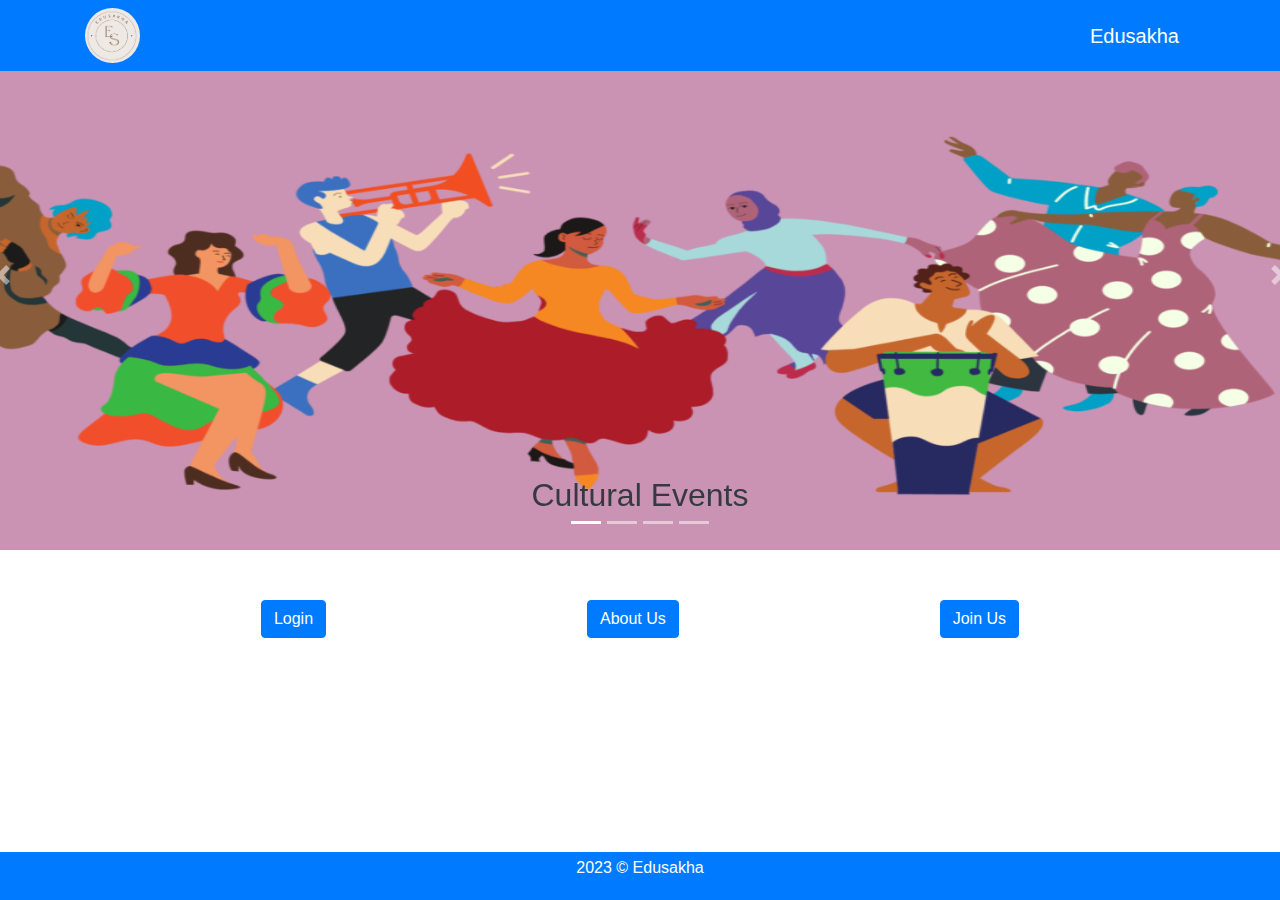
<file: index.html>
<!DOCTYPE html>
<html lang="en">

<head>
  <meta charset="UTF-8" />
  <meta name="viewport" content="width=device-width, initial-scale=1.0" />
  <title>Edusakha</title>
  <link rel="shortcut icon" href="EduSakha_Logo.png" type="image/x-icon">
  <link rel="stylesheet" href="https://cdn.jsdelivr.net/npm/bootstrap@4.6.2/dist/css/bootstrap.min.css" />

  <!-- jQuery library -->
  <script src="https://cdn.jsdelivr.net/npm/jquery@3.6.4/dist/jquery.slim.min.js"></script>

  <!-- Popper JS -->
  <script src="https://cdn.jsdelivr.net/npm/popper.js@1.16.1/dist/umd/popper.min.js"></script>

  <!-- Latest compiled JavaScript -->
  <script src="https://cdn.jsdelivr.net/npm/bootstrap@4.6.2/dist/js/bootstrap.bundle.min.js"></script>
  <link rel="stylesheet" href="https://cdnjs.cloudflare.com/ajax/libs/font-awesome/6.4.0/css/all.min.css"
    integrity="sha512-iecdLmaskl7CVkqkXNQ/ZH/XLlvWZOJyj7Yy7tcenmpD1ypASozpmT/E0iPtmFIB46ZmdtAc9eNBvH0H/ZpiBw=="
    crossorigin="anonymous" referrerpolicy="no-referrer" />
  <link rel="stylesheet" href="index.css">
</head>

<body>
  <nav class="navbar navbar-expand-sm bg-primary fixed-top">
    <div class="container">
      <div class="logo">
        <img src="EduSakha_Logo.png" alt="">
      </div>
      <a href="#" class="navbar-brand text-white">Edusakha</a>
    </div>
  </nav>

  <!-- Carousel Animation -->
  <div class=" imgCarousel">
    <div class="carousel slide" id="slider" data-ride="carousel">
      <div class="carousel-inner">

        <div class="carousel-item active">
          <img src="Cultural.jpeg" alt="Cultural Image">
          <div class="carousel-caption">
            <h2 class="text-dark">Cultural Events</h2>
          </div>
        </div>

        <div class="carousel-item ">
          <img src="Sport Event_Image.jpg" alt="Sport Event_Image">
          <div class="carousel-caption">
            <h2 class="">Sports Events</h2>
          </div>
        </div>

        <div class="carousel-item ">
          <img src="Webinar_Image.jpg" alt="Webinar_Image">
          <div class="carousel-caption">
            <h2 class="">Webinar</h2>
          </div>
        </div>

        <div class="carousel-item ">
          <img src="Hackathon_Image.png" alt="Hackathon_Image">
          <div class="carousel-caption">
            <h2 class="">Hackathons</h2>
          </div>
        </div>

        <ul class="carousel-indicators">
          <li data-target="#slider" data-slide-to="0" class="active"></li>
          <li data-target="#slider" data-slide-to="1"></li>
          <li data-target="#slider" data-slide-to="2"></li>
          <li data-target="#slider" data-slide-to="3"></li>
        </ul>

        <!-- left & right -->
        <a href="#slider" data-slide="prev" class="carousel-control-prev">
          <span class="carousel-control-prev-icon"></span>
        </a>
        <a href="#slider" data-slide="next" class="carousel-control-next">
          <span class="carousel-control-next-icon"></span>
        </a>

      </div>
    </div>
  </div>

  <!-- Registration Buttons -->
  <div class="register" id="registerButtons">
    <div>
      <a href="Login.html">
        <button class="btn btn-primary">Login</button>
      </a>
    </div>
    <div>
      <a href="About Us.html">
        <button class="btn btn-primary">About Us</button>
      </a>
    </div>
    <div>
      <a href="Register.html">
        <button class="btn btn-primary">Join Us</button>
      </a>
    </div>
  </div>

  <!-- Footer Section -->
  <footer class="text-center bg-primary text-white p-1 fixed-bottom" id="footer">
    <p>2023 &copy; Edusakha</p>
  </footer>

</body>
</html>
</file>
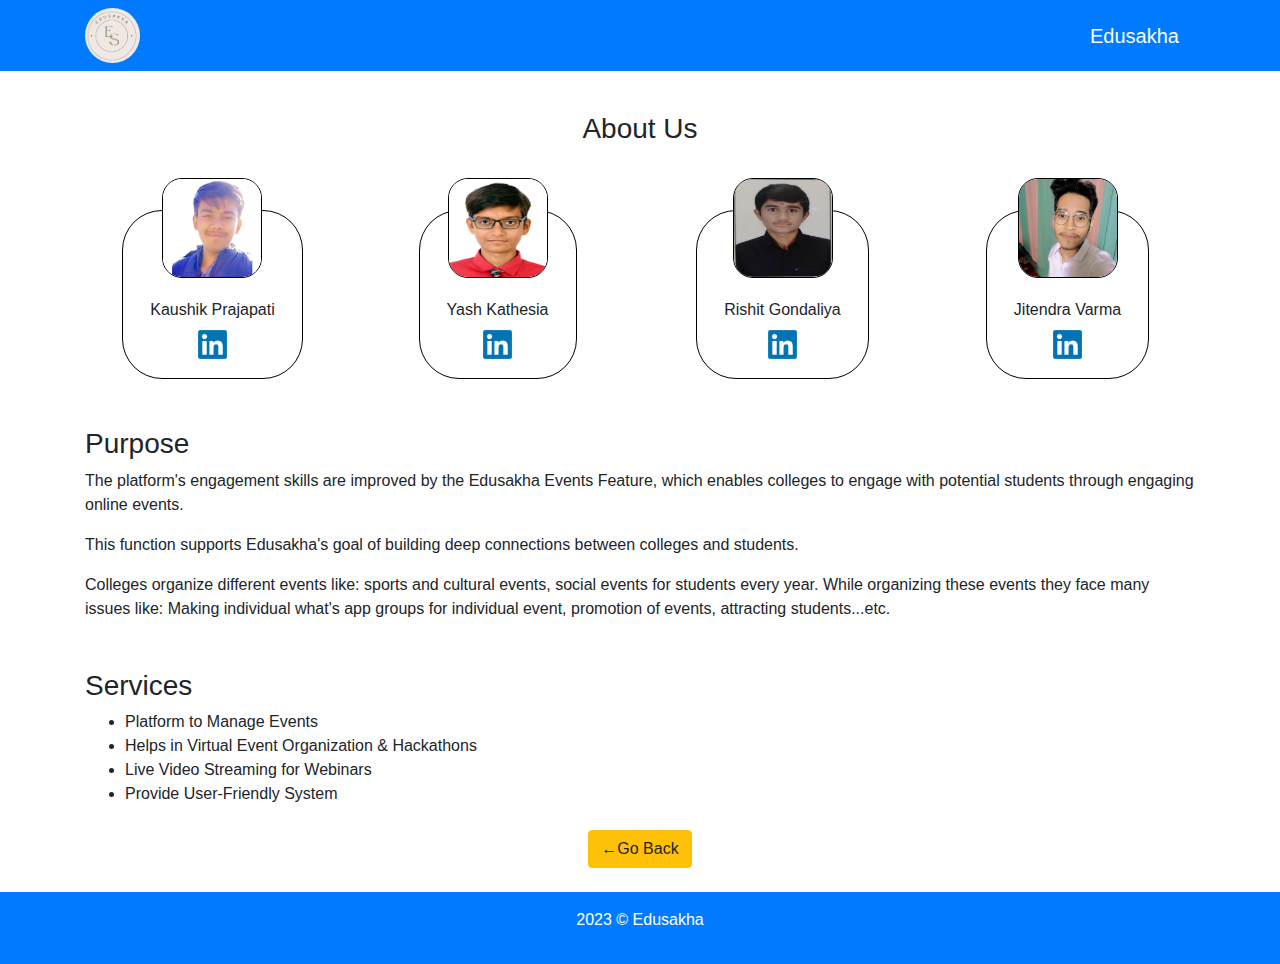
<file: About Us.html>
<!DOCTYPE html>
<html lang="en">

<head>
  <meta charset="UTF-8" />
  <meta name="viewport" content="width=device-width, initial-scale=1.0" />
  <title>About Us</title>
  <link rel="shortcut icon" href="EduSakha_Logo.png" type="image/x-icon">
  <link rel="stylesheet" href="https://cdn.jsdelivr.net/npm/bootstrap@4.6.2/dist/css/bootstrap.min.css" />

  <!-- jQuery library -->
  <script src="https://cdn.jsdelivr.net/npm/jquery@3.6.4/dist/jquery.slim.min.js"></script>

  <!-- Popper JS -->
  <script src="https://cdn.jsdelivr.net/npm/popper.js@1.16.1/dist/umd/popper.min.js"></script>

  <!-- Latest compiled JavaScript -->
  <script src="https://cdn.jsdelivr.net/npm/bootstrap@4.6.2/dist/js/bootstrap.bundle.min.js"></script>

  <link rel="stylesheet" href="index.css" />
  <link rel="stylesheet" href="about.css" />
</head>

<body>
  <nav class="navbar navbar-expand-sm bg-primary fixed-top">
    <div class="container">
      <div class="logo">
        <img src="EduSakha_Logo.png" alt="" />
      </div>
      <a href="#" class="navbar-brand text-white">Edusakha</a>
    </div>
  </nav>

  <div class="container mt-5 p-3 text-center">
    <h3 class="mt-5">About Us</h3>
  </div>

  <div class="container">
    <div class="row">
      <div class="col-12 col-sm-3 col-lg-3">
        <div class="ab">
          <div class="first">
            <div class="im">
              <img src="Kaushik Prajapati.jpg" alt="Kaushik Prajapati">
            </div>
            <div class="top">
              <p>Kaushik Prajapati</p>
            </div>
            <div class="contact">

              <div class="links">
                <div class="linksData">
                  <a href="https://www.linkedin.com/in/kaushik-prajapati-0a258b27a">
                    <img src="LinkedIn.png" alt="LinkedIn_Kaushik Prajapati">
                  </a>
                </div>
              </div>
            </div>
          </div>
        </div>
      </div>

      <div class="col-12 col-sm-3 col-lg-3">
        <div class="ab">
          <div class="first">
            <div class="im">
              <img src="Yash Kathesia.jpeg" alt="Yash Kathesia">
            </div>
            <div class="top">
              <p>Yash Kathesia</p>
            </div>
            <div class="contact">

              <div class="links">
                <div class="linksData">
                  <a href="https://www.linkedin.com/in/yash-kathesia-5245601a9">
                    <img src="LinkedIn.png" alt="LinkedIn_Yash Kathesia">
                  </a>
                </div>
              </div>
            </div>
          </div>
        </div>
      </div>

      <div class="col-12 col-sm-3 col-lg-3">
        <div class="ab">
          <div class="first">
            <div class="im">
              <img src="Rishit Gondaliya.jpeg" alt="">
            </div>
            <div class="top">
              <p>Rishit Gondaliya</p>
            </div>
            <div class="contact">

              <div class="links">
                <div class="linksData">
                  <a href="https://www.linkedin.com/in/rishit-gondaliya-1b0b20250">
                    <img src="LinkedIn.png" alt="LinkedIn_Rishit Gondaliya">
                  </a>
                </div>
              </div>
            </div>
          </div>
        </div>
      </div>

      <div class="col-12 col-sm-3 col-lg-3">
        <div class="ab">
          <div class="first">
            <div class="im">
              <img src="Jitendra Varma.jpg" alt="Jitendra Varma">
            </div>
            <div class="top">
              <p>Jitendra Varma</p>
            </div>
            <div class="contact">

              <div class="links">
                <div class="linksData">
                  <a href="https://www.linkedin.com/in/jitendra-varma-968091260">
                    <img src="LinkedIn.png" alt="LinkedIn_Jitendra Varma">
                  </a>
                </div>
              </div>
            </div>
          </div>
        </div>
      </div>
    </div>
  </div>

  <div class="container mt-5 mb-3">
    <h3>Purpose</h3>
    <p>The platform's engagement skills are improved by the Edusakha Events Feature, which enables colleges to engage
      with potential students through engaging online events.</p>
    <p>This function supports Edusakha's goal of building deep connections between colleges and students.</p>
    <p>Colleges organize different events like: sports and cultural events, social
      events for students every year. While organizing these events they face many
      issues like: Making individual what's app groups for individual event,
      promotion of events, attracting students...etc.</p>
  </div>

  <div class="container mt-5 mb-4">
    <h3>Services</h3>
    <ul>
      <li>Platform to Manage Events</li>
      <li>Helps in Virtual Event Organization & Hackathons</li>
      <li>Live Video Streaming for Webinars</li>
      <li>Provide User-Friendly System</li>
    </ul>
  </div>


  <div class="container register mt-3 mb-4">
    <a href="index.html">
      <button class="btn btn-warning">&larr;Go Back</button>
    </a>
  </div>

  <footer class="text-center bg-primary text-white p-3">
    <p>2023 &copy; Edusakha</p>
  </footer>
</body>

</html>
</file>
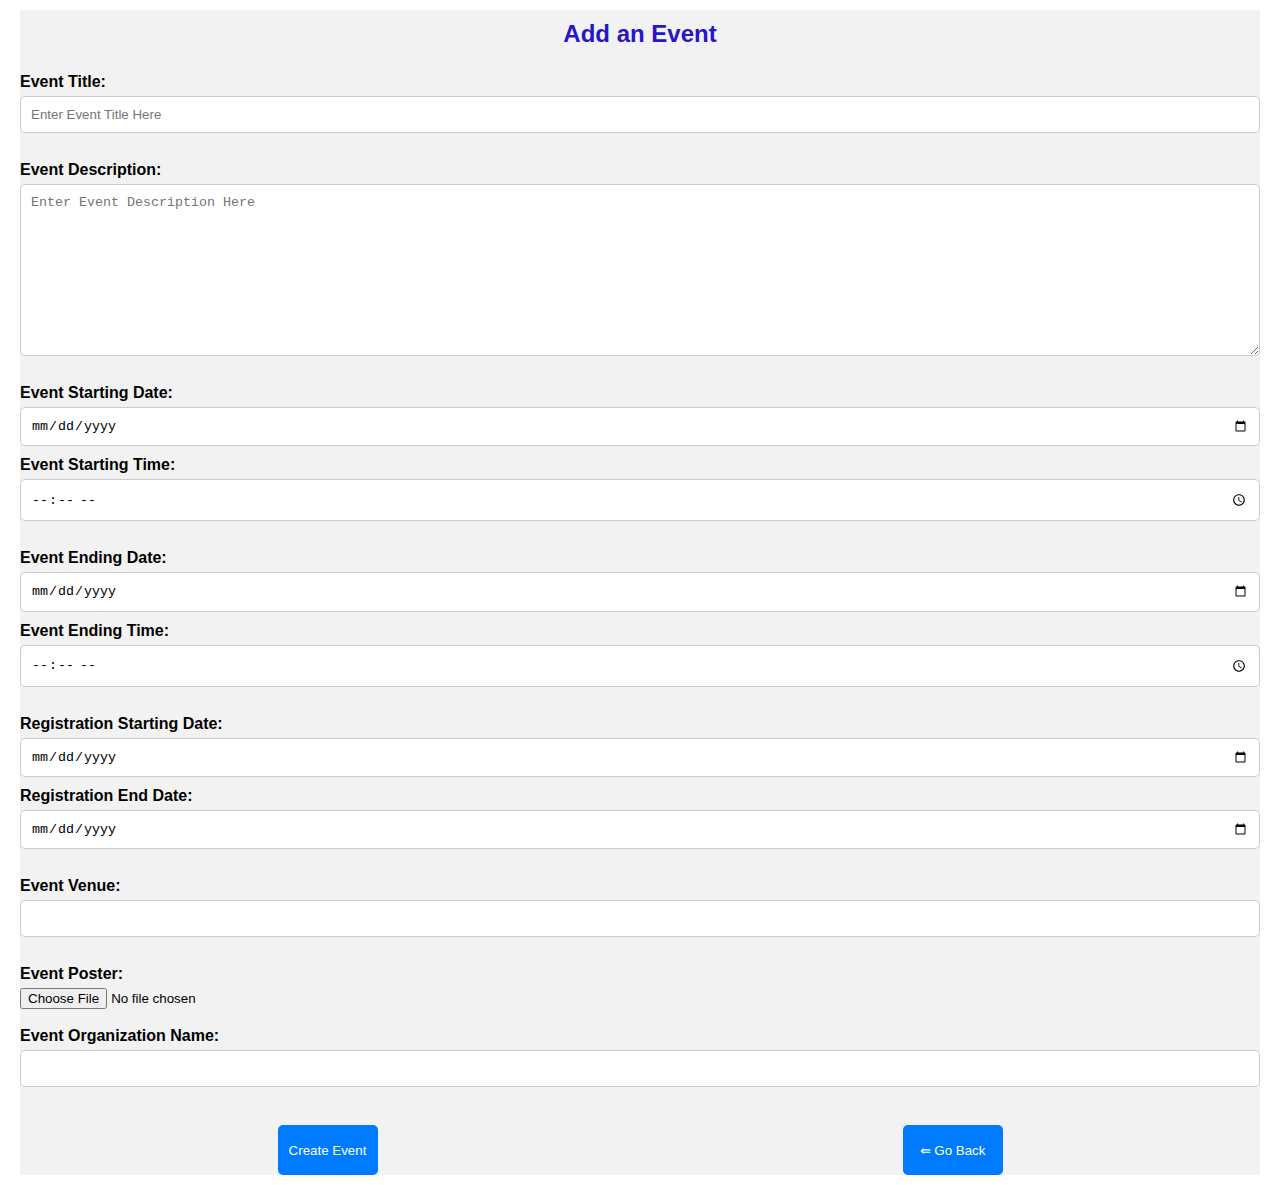
<file: addEvent.html>
<!DOCTYPE html>
<html lang="en">
<head>
    <meta charset="UTF-8">
    <meta name="viewport" content="width=device-width, initial-scale=1.0">
    <title>Add Event</title>
    <link rel="shortcut icon" href="EduSakha_Logo.png" type="image/x-icon">
    <style>
        /* Reset default margin and padding for all elements */
* {
    margin: 0;
    padding: 0;
    box-sizing: border-box;
}

/* Set a background color and center the content */
.addEvent {
    display: flex;
    margin:10px 20px;
    background-color: #f2f2f2;
    font-family: Arial, sans-serif;
    flex-direction:column;
}
.addEvent h2{
    margin-top: 10px;
    margin-bottom: 25px;
    text-align: center;
    color: rgb(39, 21, 199);
}
/* Style the form container */
form {
    background-color: #fff;
    padding: 20px;
    border-radius: 10px;
    box-shadow: 0 0 10px rgba(0, 0, 0, 0.2);
    width: 400px;
}

/* Style form labels */
label {
    display: block;
    margin-bottom: 5px;
    font-weight: bold;
    text-align: left;
}

/* Style form inputs and textarea */
input[type="text"],
input[type="date"],
input[type="time"],
input[type="image"],
textarea {
    width: 100%;
    padding: 10px;
    margin-bottom: 10px;
    border: 1px solid #ccc;
    border-radius: 5px;
}

/* Style the submit button */
input[type="submit"] {
    background-color: #4CAF50;
    color: white;
    border: none;
    padding: 10px 20px;
    border-radius: 5px;
    cursor: pointer;
    transition: background-color 0.3s ease;
}

input[type="submit"]:hover {
    background-color: #45a049;
}

/* Add animation to the form */
@keyframes slideIn {
    from {
        transform: translateY(20px);
        opacity: 0;
    }
    to {
        transform: translateY(0);
        opacity: 1;
    }
}

form {
    animation: slideIn 0.5s ease;
}
.addEvent  .addEventbtn a{
    text-decoration: none;
    display: flex;
    gap: 10px;
    align-items: center;
    justify-content: center;
}
.addEvent button{
    display: flex;
            align-items: center;
            justify-content: center;
            width: 100px; /* Wider button for better clickability */
            height: 50px;
            background-color: #007bff; /* Blue color for the button */
            color: white; /* Text color for better contrast */
            border: none;
            border-radius: 5px;
            cursor: pointer;
            margin: auto; /* Center the button */
            margin-top: 10px; /* Add spacing between the description and the button */
}
.gobackbtn, .createeventbtn{
    display: inline;
}

    </style>
</head>
<body>
    <div class="addEvent">
        <h2>Add an Event</h2>
        <label for="eventTitle">Event Title: </label>
        <input type="text" placeholder="Enter Event Title Here" name="eventTitle" id="eventTitle"><br>
        <label for="eventDescp">Event Description: </label>
        <textarea name="eventDescp" id="eventDescp" cols="30" rows="10" placeholder="Enter Event Description Here"></textarea><br>
    
        <label for="eventStartDate">Event Starting Date: </label>
        <input type="date" name="eventStartDate" id="eventStartDate">
        <label for="eventStartingTime">Event Starting Time:</label>
        <input type="time" name="eventStartingTime" id="eventStartingTime"><br>
    
        <label for="eventEndDate">Event Ending Date: </label>
        <input type="date" name="eventEndDate" id="eventEndDate">
        <label for="eventEndingTime">Event Ending Time:</label>
        <input type="time" name="eventEndingTime" id="eventEndingTime"><br>
        
        <label for="registrationStartDate">Registration Starting Date: </label>
        <input type="date" name="registrationStartDate" id="registrationStartDate">
        <label for="registrationEndDate">Registration End Date:</label>
        <input type="date" name="registrationEndDate" id="registrationEndDate"><br>
        
        <label for="eventVenue">Event Venue:</label>
        <input type="text" name="eventVenue" id="eventVenue"><br>
        
        <label for="eventPoster">Event Poster:</label>
        <input type="file" name="eventPoster" id="eventPoster" height="35px" width="40px"><br>
    
        <label for="eventOrgaName">Event Organization Name:</label>
        <input type="text" name="eventOrgaName" id="eventOrgaName"><br>
        
        <div class="addEventbtn">
            <a href="">
                <button id="createeventbtn">
                    Create Event
                </button>
                <button id="gobackbtn">
                    &lAarr; Go Back
                </button>
            </a>

        </div>
        
    </div>
    
</body>
</html>
</file>
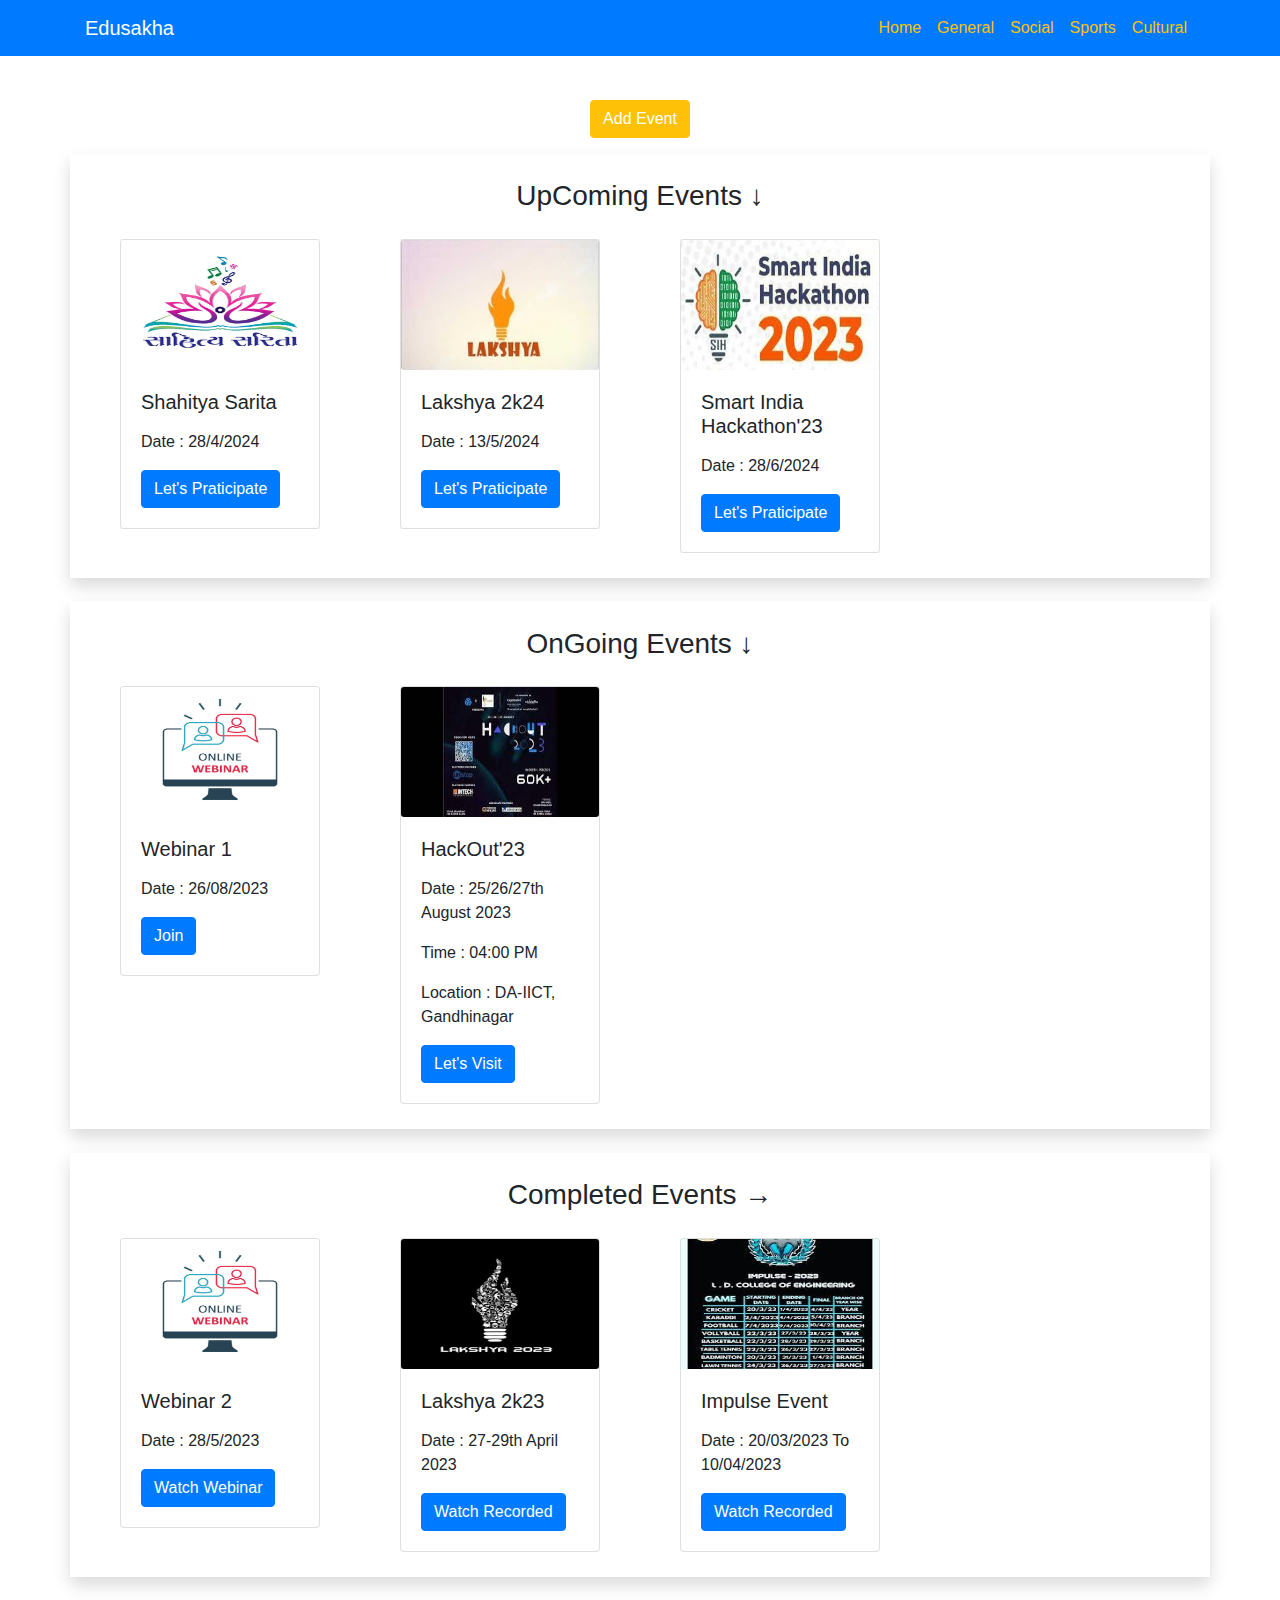
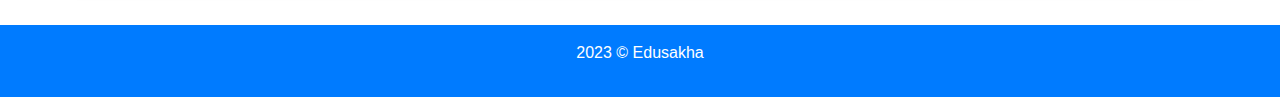
<file: General.html>
<!DOCTYPE html>
<html lang="en">

<head>
  <meta charset="UTF-8" />
  <meta name="viewport" content="width=device-width, initial-scale=1.0" />
  <title>Gerenal Events</title>
  <link rel="shortcut icon" href="EduSakha_Logo.png" type="image/x-icon">
  <link rel="stylesheet" href="https://cdn.jsdelivr.net/npm/bootstrap@4.6.2/dist/css/bootstrap.min.css" />

  <!-- jQuery library -->
  <script src="https://cdn.jsdelivr.net/npm/jquery@3.6.4/dist/jquery.slim.min.js"></script>

  <!-- Popper JS -->
  <script src="https://cdn.jsdelivr.net/npm/popper.js@1.16.1/dist/umd/popper.min.js"></script>

  <!-- Latest compiled JavaScript -->
  <script src="https://cdn.jsdelivr.net/npm/bootstrap@4.6.2/dist/js/bootstrap.bundle.min.js"></script>
  <link rel="stylesheet" href="https://cdnjs.cloudflare.com/ajax/libs/font-awesome/6.4.0/css/all.min.css"
    integrity="sha512-iecdLmaskl7CVkqkXNQ/ZH/XLlvWZOJyj7Yy7tcenmpD1ypASozpmT/E0iPtmFIB46ZmdtAc9eNBvH0H/ZpiBw=="
    crossorigin="anonymous" referrerpolicy="no-referrer" />
</head>

<body>
  <nav class="navbar navbar-expand-sm bg-primary fixed-top navbar-dark">
    <div class="container">
      <a href="#" class="navbar-brand text-white">Edusakha</a>

      <button class="navbar-toggler" data-toggle="collapse" data-target="#navbarid">
        <span class="navbar-toggler-icon"></span>
      </button>

      <div class="collapse navbar-collapse" id="navbarid">
        <ul class="navbar-nav text-center ml-auto">
          <li class="nav-item">
            <a class="nav-link text-warning" href="index.html">Home</a>
          </li>
          <li class="nav-item">
            <a class="nav-link text-warning" href="#">General</a>
          </li>
          <li class="nav-item">
            <a class="nav-link text-warning" href="Social.html">Social</a>
          </li>
          <li class="nav-item">
            <a class="nav-link text-warning" href="Sport.html">Sports</a>
          </li>
          <li class="nav-item">
            <a class="nav-link text-warning" href="Cultural.html">Cultural</a>
          </li>
        </ul>
      </div>
    </div>
  </nav>

  <!-- Upcoming Events -->
  <div class="add mb-3">
    <a href="addEvent.html">
      <button class="btn btn-warning text-white">Add Event <i class="fa-regular fa-plus"></i></button>
    </a>
  </div>
  <div class="container up shadow ">
    <div class="container titleAdd">
      <div>
        <h3 class="text-center">UpComing Events &darr;</h3>
      </div>
    </div>
    <div class="row">
      <div class="col-12 col-sm-3 col-lg-3 col-md-6 mainEvents">
        <div class="events">
          <div class="card">
            <img src="Shahitya Sarita Image.png" class="card-img" alt="Shahitya Sarita Image" />
            <div class="card-body">
              <h5 class="card-title">Shahitya Sarita</h5>
              <p class="card-text mt-3">Date : 28/4/2024</p>
              <a href="#" class="btn btn-primary">Let's Praticipate</a>
            </div>
          </div>
        </div>
      </div>

      <div class="col-12 col-sm-3 col-lg-3 col-md-6 mainEvents">
        <div class="events">
          <div class="card">
            <img src="lakshya_2024.jpg" class="card-img" alt="Lakhshya 2024 Image" />
            <div class="card-body">
              <h5 class="card-title">Lakshya 2k24</h5>
              <p class="card-text mt-3">Date : 13/5/2024</p>
              <a href="#" class="btn btn-primary">Let's Praticipate</a>
            </div>
          </div>
        </div>
      </div>

      <div class="col-12 col-sm-3 col-lg-3 col-md-6 mainEvents">
        <div class="events">
          <div class="card">
            <img src="Smart India hackathon.jpg" class="card-img" alt="Smart India Hackathon Image" />
            <div class="card-body">
              <h5 class="card-title">Smart India Hackathon'23</h5>
              <p class="card-text mt-3">Date : 28/6/2024</p>
              <a href="#" class="btn btn-primary">Let's Praticipate</a>
            </div>
          </div>
        </div>
      </div>
    </div>
  </div>

  <!-- Ongoing Events -->
  <div class="container on shadow mt-4">
    <div class="container">
      <div>
        <h3 class="text-center">OnGoing Events &darr;</h3>
      </div>
    </div>
    <div class="row">
      <div class="col-12 col-sm-3 col-lg-3 col-md-6 mainEvents">
        <div class="events">
          <div class="card">
            <img src="Webinar_Image.jpg" class="card-img" alt="Annual Fest" />
            <div class="card-body">
              <h5 class="card-title">Webinar 1</h5>
              <p class="card-text mt-3">Date : 26/08/2023</p>
              <a href="#" class="btn btn-primary">Join</a>
            </div>
          </div>
        </div>
      </div>
      <div class="col-12 col-sm-3 col-lg-3 col-md-6 mainEvents">
        <div class="events">
          <div class="card">
            <img src="Hackout2023_Image.jpg" class="card-img" alt="HackOut Event" />
            <div class="card-body">
              <h5 class="card-title">HackOut'23</h5>
              <p class="card-text mt-3">Date : 25/26/27th August 2023</p>
              <p>Time : 04:00 PM</p>
              <p>Location : DA-IICT, Gandhinagar</p>
              <a href="#" class="btn btn-primary">Let's Visit</a>
            </div>
          </div>
        </div>
      </div>

    </div>
  </div>

  <!-- Completed Events -->
  <div class="container mb-5 shadow cmp mt-4">
    <div class="container titleAdd">
      <div>
        <h3 class="text-center">Completed Events &rarr;</h3>
      </div>
    </div>
    <div class="row">
      <div class="col-12 col-sm-3 col-lg-3 col-md-6 mainEvents">
        <div class="events">
          <div class="card">
            <img src="Webinar_Image.jpg" class="card-img" alt="Webinar Image" />
            <div class="card-body">
              <h5 class="card-title">Webinar 2</h5>
              <p class="card-text mt-3">Date : 28/5/2023</p>
              <a href="#" class="btn btn-primary">Watch Webinar</a>
            </div>
          </div>
        </div>
      </div>

      <div class="col-12 col-sm-3 col-lg-3 col-md-6 mainEvents">
        <div class="events">
          <div class="card">
            <img src="Lakshya Image.jpg" class="card-img" alt="Lakshya Event" />
            <div class="card-body">
              <h5 class="card-title">Lakshya 2k23</h5>
              <p class="card-text mt-3">Date : 27-29th April 2023</p>
              <a href="#" class="btn btn-primary">Watch Recorded</a>
            </div>
          </div>
        </div>
      </div>
      <div class="col-12 col-sm-3 col-lg-3 col-md-6 mainEvents">
        <div class="events">
          <div class="card">
            <img src="Impulse_Image.jpg" class="card-img" alt="Impulse Event Image" />
            <div class="card-body">
              <h5 class="card-title">Impulse Event</h5>
              <p class="card-text mt-3">Date : 20/03/2023 To 10/04/2023</p>
              <a href="#" class="btn btn-primary">Watch Recorded</a>
            </div>
          </div>
        </div>
      </div>
    </div>
  </div>

  <footer class="text-center bg-primary text-white p-3">
    <p>2023 &copy; Edusakha</p>
  </footer>

  <link rel="stylesheet" href="General.css" />
</body>

</html>
</file>
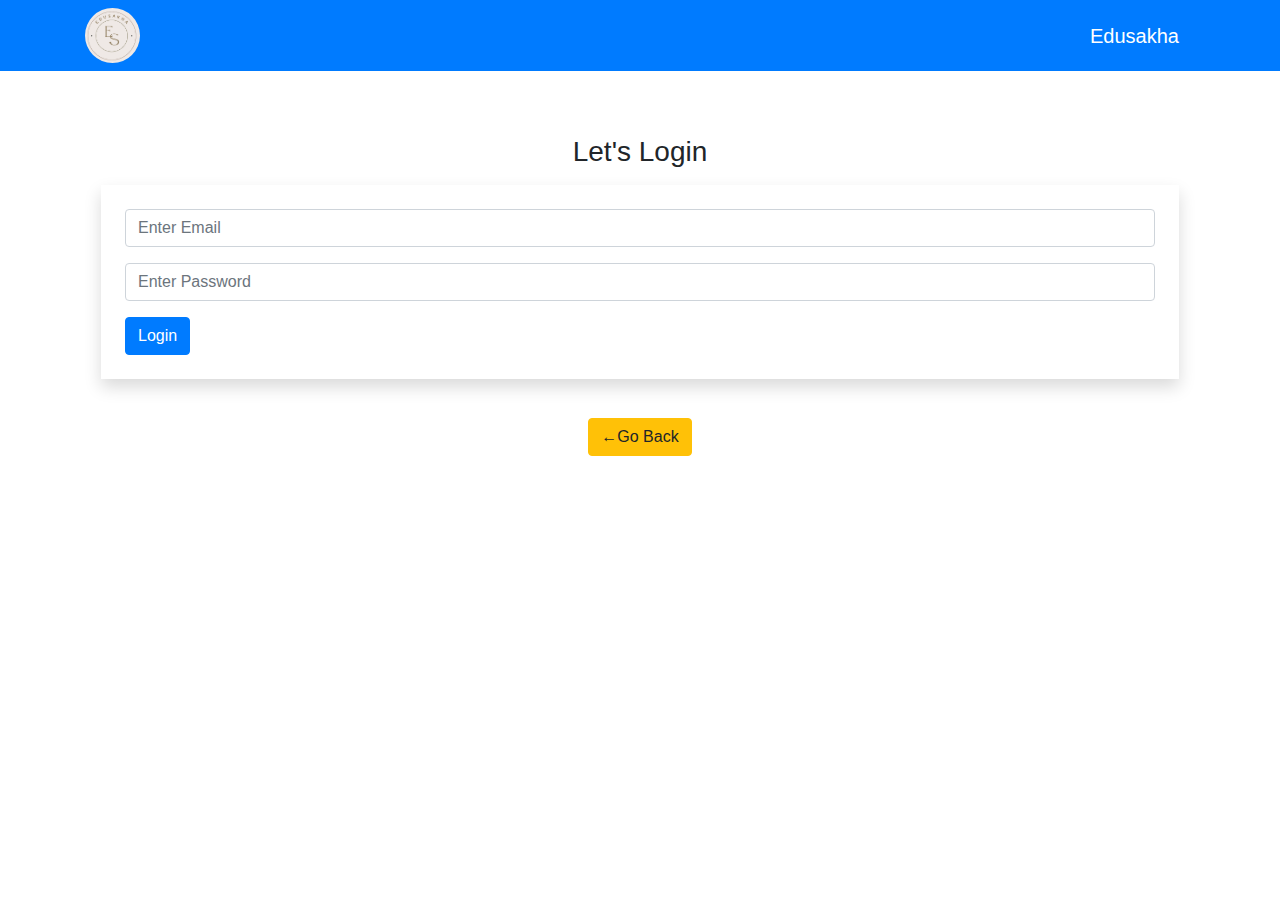
<file: Login.html>
<!DOCTYPE html>
<html lang="en">

<head>
  <meta charset="UTF-8" />
  <meta name="viewport" content="width=device-width, initial-scale=1.0" />
  <title>ES - LOGIN</title>
  <link rel="shortcut icon" href="EduSakha_Logo.png" type="image/x-icon">
  <link rel="stylesheet" href="https://cdn.jsdelivr.net/npm/bootstrap@4.6.2/dist/css/bootstrap.min.css" />

  <!-- jQuery library -->
  <script src="https://cdn.jsdelivr.net/npm/jquery@3.6.4/dist/jquery.slim.min.js"></script>

  <!-- Popper JS -->
  <script src="https://cdn.jsdelivr.net/npm/popper.js@1.16.1/dist/umd/popper.min.js"></script>

  <!-- Latest compiled JavaScript -->
  <script src="https://cdn.jsdelivr.net/npm/bootstrap@4.6.2/dist/js/bootstrap.bundle.min.js"></script>

  <link rel="stylesheet" href="index.css">
</head>

<body>
  <nav class="navbar navbar-expand-sm bg-primary">
    <div class="container">
      <div class="logo">
        <img src="EduSakha_Logo.png" alt="">
      </div>
      <a href="#" class="navbar-brand text-white">Edusakha</a>
    </div>
  </nav>

  <div class="container mt-5">
    <div class="container p-3">
      <div class="mb-2">
        <h3 class="text-center">Let's Login</h3>
      </div>
      <form class="mt-3 shadow p-4" method="get" action="General.html">

        <div class="form-group">
          <input type="email" class="form-control" placeholder="Enter Email" name="email" />
        </div>

        <div class="form-group">
          <input type="text" class="form-control" placeholder="Enter Password" name="password" required />
        </div>

        <button class="btn btn-primary" id="loginBtn" type="submit">Login</button>
      </form>
    </div>
  </div>

  <div class="container register">
    <a href="index.html">
      <button class="btn btn-warning">&larr;Go Back</button>
    </a>
  </div>
</body>

</html>
</file>
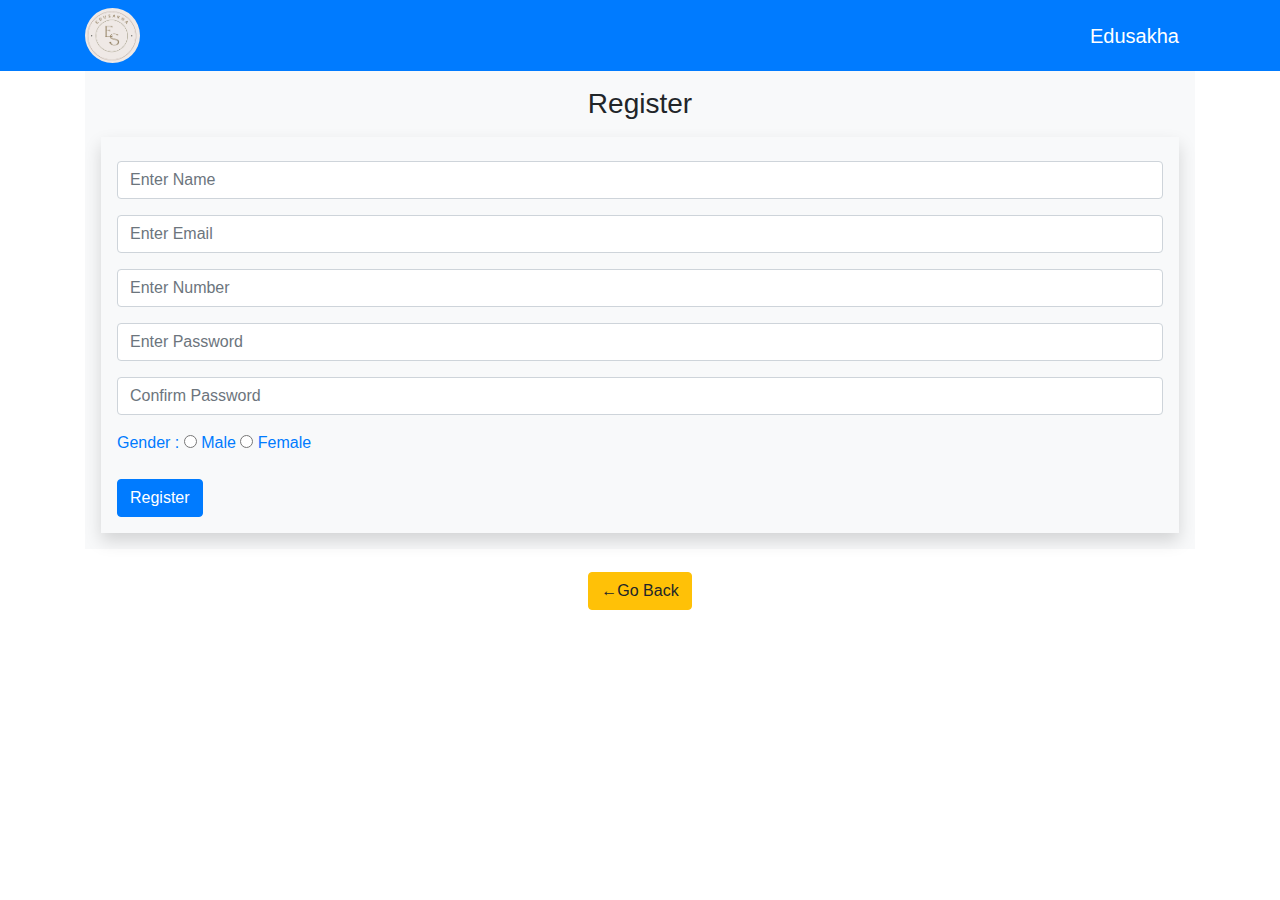
<file: Register.html>
<!DOCTYPE html>
<html lang="en">
  <head>
    <meta charset="UTF-8" />
    <meta name="viewport" content="width=device-width, initial-scale=1.0" />
    <title>ES - REGISTER</title>
    <link rel="shortcut icon" href="EduSakha_Logo.png" type="image/x-icon">

    <link
      rel="stylesheet"
      href="https://cdn.jsdelivr.net/npm/bootstrap@4.6.2/dist/css/bootstrap.min.css"
    />

    <!-- jQuery library -->
    <script src="https://cdn.jsdelivr.net/npm/jquery@3.6.4/dist/jquery.slim.min.js"></script>

    <!-- Popper JS -->
    <script src="https://cdn.jsdelivr.net/npm/popper.js@1.16.1/dist/umd/popper.min.js"></script>

    <!-- Latest compiled JavaScript -->
    <script src="https://cdn.jsdelivr.net/npm/bootstrap@4.6.2/dist/js/bootstrap.bundle.min.js"></script>

    <link rel="stylesheet" href="index.css">
  </head>
  <body>
    <nav class="navbar navbar-expand-sm bg-primary">
        <div class="container">
          <div class="logo">
            <img src="EduSakha_Logo.png" alt="">
          </div>
          <a href="#" class="navbar-brand text-white">Edusakha</a>
        </div>
      </nav>

    <div class="container">
      <div class="container bg-light p-3">
        <div class="mb-2">
          <h3 class="text-center">Register</h3>
        </div>
        <form class="mt-3 shadow p-3" action="General.html"  method="get" >
          <div class="form-group">
            <input
              type="text"
              class="form-control mt-2"
              placeholder="Enter Name"
              name="name"
              required
            />
          </div>
          <div class="form-group">
            <input
              type="email"
              class="form-control"
              placeholder="Enter Email"
              name="email"
            />
          </div>
          <div class="form-group">
            <input
              type="text"
              class="form-control"
              placeholder="Enter Number"
              name="phone"
              required
              pattern="[0-9]{10}"
            />
          </div>
          <div class="form-group">
            <input
              type="text"
              class="form-control"
              placeholder="Enter Password"
              name="password"
              required
            />
          </div>
          <div class="form-group">
            <input
              type="confirmPassword"
              class="form-control"
              placeholder="Confirm Password"
              name="cPassword"
              required
            />
          </div>
          <div class="form-group text-primary">
            <label for="Choose Gender">Gender : </label>
            <label for="id1">
              <input type="radio" name="gender" value="Male" id="id1" />
              <span> Male</span>
            </label>
            <label for="id2">
              <input type="radio" name="gender" value="Female" id="id2" />
              <span> Female</span>
            </label>
          </div>

          <button class="btn btn-primary" type="submit">Register</button>
        </form>
      </div>
    </div>

    <div class="container register mb-3">
        <a href="index.html">
            <button class="btn btn-warning">&larr;Go Back</button>
        </a>
    </div>
  </body>
</html>
</file>
<file: index.css>
body{
    margin: 0px;
    padding: 0px;
   
    box-sizing: border-box;
}

.logo img{
    width: 55px;
    border-radius: 50%;
    animation-name: logo;
    animation-duration: 3s;
    animation-iteration-count: infinite;
    animation-timing-function: ease-in-out;
}

/* @keyframes logo{
    from{
        width: 20px;
    }to{
        width: 40px;
    }  
} */

.imgCarousel{
    /* margin-top: 0px; */
    display: flex;
    justify-content: center;
    align-items: center;
    background-color: rgb(203, 147, 179);
    text-align: center;
    flex-direction: column;
}
.imgCarousel img{
    margin-top: 50px;
    height: 500px;
    width: 1500px;
}
.imgCarousel .carousel-caption h2{
    position: relative;
    bottom: 4px;
    top: 12px;
}

.register{
    display: flex;
    justify-content:space-evenly ;
    align-items: center;
    margin-top: 23px;
}
@media screen and (max-width:400px) {
    .register{
        margin-top: 53px;
    }
}
#footer{
    /* height: 30px !important; */
    align-items: center;
}
#registerButtons{
    align-items: center !important;
    text-align: center !important;
    margin-top: 50px !important;
}
</file>
<file: about.css>
body{
    margin: 0px;
    padding: 0px;
    box-sizing: border-box;
}

.ab{
    display: flex;
    flex-direction: column;
    align-items: center;
    justify-content: center;
    margin-top: 20px;
}
.ab .first{
    display: flex;
    flex-direction: column;
    justify-content: center;
    align-items: center;
    border: 1px solid black;
    padding: 7px 27px;
    border-radius: 40px;
    margin-top: 20px;
    transition: all 0.5s ease-in-out ;
    flex-wrap: wrap;
}
.ab .contact{
    display: flex;
    justify-content: center;
    align-items: center;
}
.ab .links{
    display: flex;
    justify-content: space-between;
    align-items: center;
}
.ab .links .linksData{
    margin: 2.3px;
    position: relative;
    top: -10px;
}
.ab .im img{
    width: 100px;
    border-radius: 20px;
    position: relative;
    top: -40px;
    border: 1px solid black;
    height: 100px;
}

.ab .links img{
    width: 29px;
}
.ab .top{
    margin-top: -20px;
}
.ab .first:hover{
    background-color: antiquewhite;
}
</file>
<file: General.css>
body {
  margin: 0px;
  padding: 0px;
  box-sizing: border-box;
  /* gap: 10px !important; */
}
.mainEvents {
  display: flex;
  justify-content: space-between;
  align-items: center;
  flex-wrap: wrap;
  flex-direction: column;
  margin-top: 18px;
}
.add{
   display: flex;
   margin-top: 100px;
   justify-content: center;
}
.up {
  padding: 25px;
  width: 100vw !important;
}
.on {
  padding: 25px;
  margin-top: 18px;
}
.cmp{
    padding: 25px;
    margin-top: 10px;
}
.card {
  width: 200px;
  transition: all 10s;
}
.card.a:hover {
  transform: rotateY(30deg);
  background-color: aqua;
}
.titleAdd {
  display: flex;
  justify-content: space-around;
  align-items: center;
}

.card img{
  height: 130px;
}
</file>
